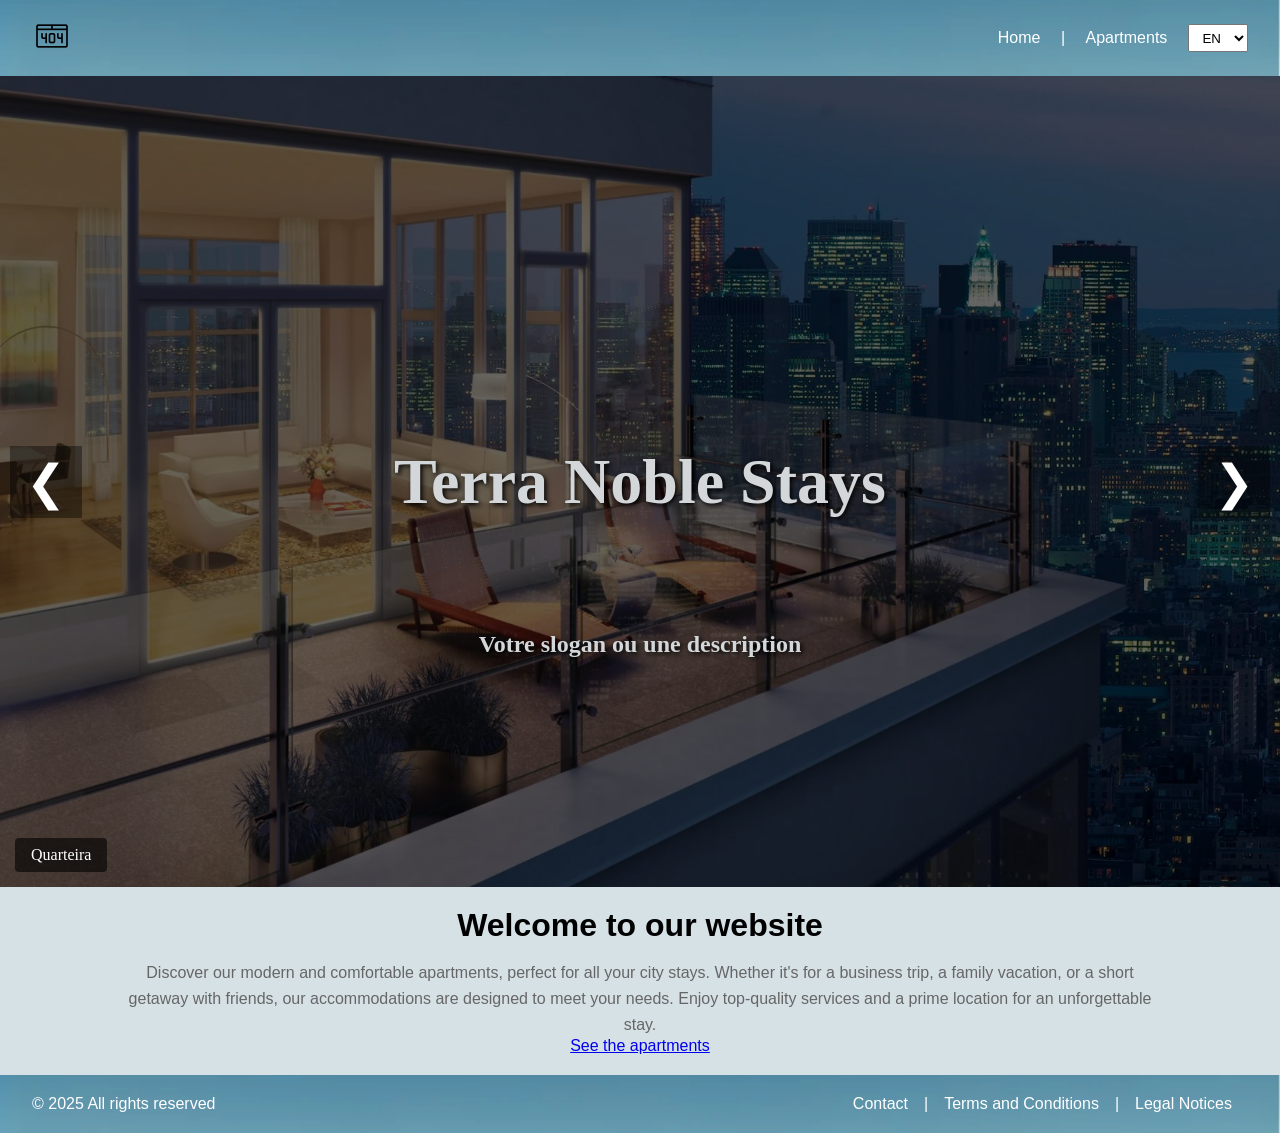
<file: index.html>
<!DOCTYPE html>
<html lang="en">
<head>
  <meta charset="UTF-8" />
  <meta name="viewport" content="width=device-width, initial-scale=1.0" />
  <title>Location Appartements</title>
  
  <!-- CSS de la page -->
  <link rel="stylesheet" href="./css/shared.css" />
  <link rel="stylesheet" href="./css/index.css" />
  <!-- CSS de la navbar et footer (optionnel si inclus dedans) -->
  <link rel="stylesheet" href="./css/navbar.css" />
  <link rel="stylesheet" href="./css/footer.css" />
</head>

<body>
  <!-- 🔼 Chargement dynamique de la navbar -->
  <div id="navbar-container"></div>

  <section id="carousel-section">
    <div class="banner">
      <h1>Terra Noble Stays</h1>
      <h3>Votre slogan ou une description</h3>
  
      <div class="carousel">
        <div class="carousel-images">
          <div class="carousel-image-wrapper">
            <img src="./images/appartement1.png" alt="Appartement 1" class="carousel-image">
            <div class="overlay"></div>x
            <div class="image-caption">Quarteira</div>
          </div>
          <div class="carousel-image-wrapper">
            <img src="./images/appartement2.png" alt="Appartement 2" class="carousel-image">
            <div class="overlay"></div>
            <div class="image-caption">Vilamoura</div>
          </div>
          <div class="carousel-image-wrapper">
            <img src="./images/appartement3.png" alt="Appartement 3" class="carousel-image">
            <div class="overlay"></div>
            <div class="image-caption">Olhao</div>
          </div>
        </div>
      </div>
    </div>
  
    <button class="carousel-prev">&#10094;</button>
    <button class="carousel-next">&#10095;</button>
  </section>
  



  <!-- 📝 Texte de présentation -->
  <section class="presentation">
    <h2 data-i18n="index_intro_title"></h2>
    <p data-i18n="index_intro_text"></p>
    <a href="./list-appartements.html" class="cta-button" data-i18n="index_see_apartments"></a>
  </section>

  <!-- 🔽 Chargement dynamique du footer -->
  <div id="footer-container"></div>

  <!-- Fichiers JavaScript -->
  <script src="./js/translation.js"></script>
  <script src="./js/main.js"></script>
</body>
</html>
</file>
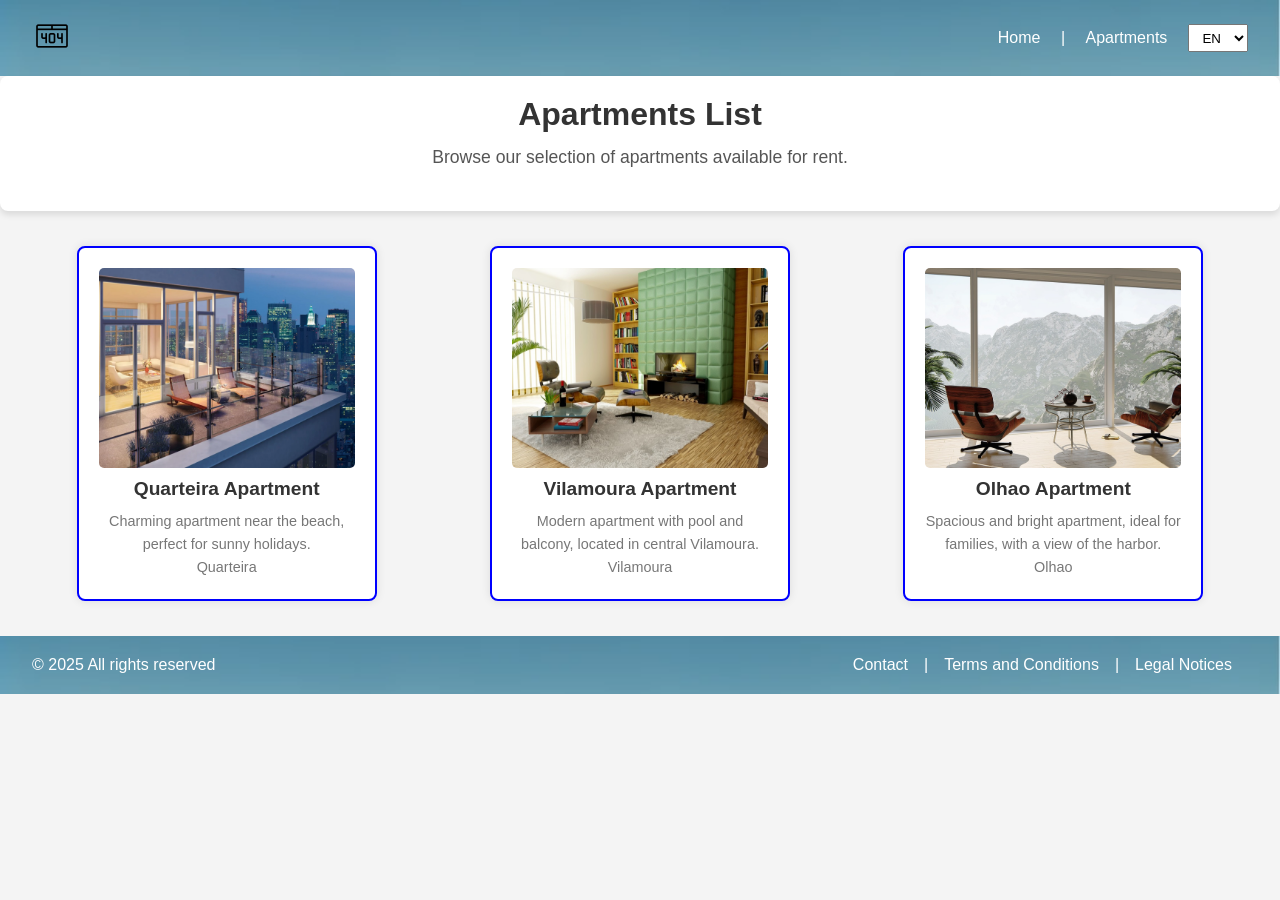
<file: list-appartements.html>
<!DOCTYPE html>
<html lang="en">
<head>
  <meta charset="UTF-8" />
  <meta name="viewport" content="width=device-width, initial-scale=1.0" />
  <title data-i18n="list_title">Location Appartements</title>
  
  <!-- CSS de la page -->
  <link rel="stylesheet" href="./css/shared.css" />
  <link rel="stylesheet" href="./css/list-appartements.css" />
  <!-- CSS de la navbar et footer -->
  <link rel="stylesheet" href="./css/navbar.css" />
  <link rel="stylesheet" href="./css/footer.css" />
</head>

<body>
  <!-- 🔼 Chargement dynamique de la navbar -->
  <div id="navbar-container"></div>

 <!-- Section d'introduction des appartements -->
<section id="appartements-intro">
    <h2 data-i18n="list_title"></h2>
    <p data-i18n="list_description"></p>
  </section>
  
  <!-- Section des appartements -->
  <section id="appartements-list">
    <!-- Appartement 1 -->
    <div class="appartement" id="apartment1">
      <img src="./images/appartement1.png" alt="Appartement de Quarteira" />
      <h3 data-i18n="apartment1_title"></h3>
      <p data-i18n="apartment1_desc"></p>
      <p data-i18n="apartment1_location"></p>
    </div>
  
    <!-- Appartement 2 -->
    <div class="appartement" id="apartment2">
      <img src="./images/appartement2.png" alt="Appartement de Vilamoura" />
      <h3 data-i18n="apartment2_title"></h3>
      <p data-i18n="apartment2_desc"></p>
      <p data-i18n="apartment2_location"></p>
    </div>
  
    <!-- Appartement 3 -->
    <div class="appartement" id="apartment3">
      <img src="./images/appartement3.png" alt="Appartement d'Olhao" />
      <h3 data-i18n="apartment3_title"></h3>
      <p data-i18n="apartment3_desc"></p>
      <p data-i18n="apartment3_location"></p>
    </div>
  </section>
  

  <!-- 🔽 Chargement dynamique du footer -->
  <div id="footer-container"></div>

  <!-- Fichiers JavaScript -->
  <script src="./js/list-appartements.js"></script>
  <script src="./js/translation.js"></script>
  <script src="./js/main.js"></script>
</body>
</html>
</file>
<file: css/shared.css>
/* Reset global */
html {
    font-size: 16px; /* Valeur par défaut */
}

* {
    margin: 0;
    padding: 0;
    box-sizing: border-box;
}

body {
    font-family: Arial, sans-serif;
    background-color: #d6e1e6;
    
}

h3 {
    font-size: 1.5rem;
    color: #003366; 
}

p {
    color: #666;
    line-height: 1.6;
}
</file>
<file: css/index.css>
/* Conteneur de la section du carrousel */
#carousel-section {
    position: relative;
}

/* Overlay */
.overlay {
    position: absolute;
    top: 0;
    left: 0;
    right: 0;
    bottom: 0;
    background: rgba(0, 0, 0, 0.6);  /* Ombre semi-transparente */
    z-index: 1;  /* L'overlay est derrière le titre et le sous-titre, mais devant le carrousel */
}

/* Carrousel */
.carousel {
    position: relative;
    width: 100%;  /* Le carrousel prend toute la largeur de son conteneur parent */
    height: 90.15vh;  /* Hauteur du carrousel en pourcentage de la hauteur de la fenêtre (viewport) */
    overflow: hidden;  /* Cache les parties des images qui débordent */
}

/* Conteneur des images du carrousel */
.carousel-images {
    display: flex;  /* Aligne les images horizontalement */
    width: 100%;  /* Le conteneur prend toute la largeur du carrousel */
    height: 100%;  /* La hauteur du conteneur prend toute la hauteur du carrousel */
    transition: transform 0.5s ease-in-out;  /* Transition fluide lors du changement d'image */
}

/* Styles pour chaque image du carrousel */
.carousel-image {
    flex-shrink: 0;  /* Empêche les images de se rétrécir */
    width: 100%;  /* Les images occupent toute la largeur du carrousel */
    height: 100%;  /* Les images occupent toute la hauteur du carrousel */
    object-fit: cover;  /* Garde l'aspect sans distorsion */
}

/* Boutons de navigation du carrousel */
.carousel-prev, .carousel-next {
    position: absolute;
    top: 50%;
    transform: translateY(-50%);
    font-size: 3rem;
    color: white;
    background-color: rgba(0, 0, 0, 0.4); /* Fond semi-transparent */
    border: none;
    padding: 0.5rem 1rem;
    cursor: pointer;
    z-index: 10;  /* Les boutons sont au-dessus de l'overlay */
    transition: background-color 0.3s;
}

/* Positionnement des boutons à gauche et à droite */
.carousel-prev {
    left: 10px;
}

.carousel-next {
    right: 10px;
}

/* Effet au survol des boutons */
.carousel-prev:hover,
.carousel-next:hover {
    background-color: rgba(0, 0, 0, 0.7); /* Plus visible au survol */
}

/* Titres (comme h1 et h3) */
.banner h1, .banner h3 {
    text-align: center;
    position: absolute;
    font-family: 'Playfair Display', serif;
    z-index: 2;  /* Les titres sont au-dessus de l'overlay */
    color: #d3d7d9;
    text-shadow: 2px 2px 5px rgba(0, 0, 0, 1);
}

.banner h1 {
    font-size: 4rem; 
    top: 50%;
    left: 50%;
    transform: translate(-50%, -50%);
}

.banner h3 {
    top: 70%;
    left: 50%;
    transform: translate(-50%, -50%);
}

.carousel-images {
    display: flex;
    width: 100%;
    height: 100%;
    transition: transform 0.5s ease-in-out;
  }
  
  .carousel-image-wrapper {
    flex-shrink: 0;
    width: 100%;
    height: 100%;
    position: relative;
  }
  
  .carousel-image {
    width: 100%;
    height: 100%;
    object-fit: cover;
    display: block;
  }
  
  .image-caption {
    position: absolute;
    bottom: 15px;
    left: 15px;
    background-color: rgba(0, 0, 0, 0.6);
    color: white;
    padding: 0.5rem 1rem;
    font-size: 1rem;
    font-family: 'Playfair Display', serif;
    border-radius: 4px;
    z-index: 10;
  }
  

/* Conteneur du carrousel fin */

/* Conteneur du presentation */
.presentation h2 {
    font-size: 2rem; 
    font-weight: bold;
    margin-bottom: 1rem;
  }

.presentation {
    text-align: center;
    margin-top: 20px;
    margin-bottom: 20px;
    width: 80%;
    margin-left: auto;
    margin-right: auto;
}
</file>
<file: css/navbar.css>
.navbar {
    padding: 1rem 2rem;
    display: flex;
    justify-content: space-between;
    align-items: center;
    background-image: url('../images/fade.png');
    background-size: cover; 
    background-position: center; 
    color: #ffff;
}
  
.logo {
    height: 40px;
}
  
  .navbar-right a {
    margin: 0 1rem;
    text-decoration: none;
    color: #ffffff;
    transition: color 0.3s ease;
    }

  .navbar-right a:hover {
     color: #cccccc;
}
    
  #languageSwitcher {
    padding: 0.3rem 0.6rem;
  }
</file>
<file: css/footer.css>
/* css/footer.css */
.footer {
    padding: 1rem 2rem;
    display: flex;
    justify-content: space-between;
    align-items: center;
    background-image: url('../images/fade.png');
    background-size: cover; 
    background-position: center; 
    color: #ffff;
  }

  .footer p {
    color: white;
  }  

  .footer-links {
    list-style: none;
    display: flex;
    gap: 1rem;
    padding: 0;
    margin: 0;
  }
  
  .footer-links li::after {
    content: "|";
    margin-left: 1rem;
    color: white;
  }
  
  .footer-links li:last-child::after {
    content: "";
  }

  .footer a {
    color: white;
    text-decoration: none;
    transition: color 0.3s ease;
  }
  
  .footer a:hover {
    color: #cccccc;
  }
</file>
<file: css/list-appartements.css>
/* Général */
body {
    font-family: Arial, sans-serif;
    background-color: #f4f4f4;
    margin: 0;
    padding: 0;
}

/* Section d'introduction des appartements */
#appartements-intro {
    text-align: center;
    padding: 20px;
    background-color: #fff;
    box-shadow: 0 4px 6px rgba(0, 0, 0, 0.1);
    border-radius: 8px;
}

#appartements-intro h2 {
    font-size: 2rem;
    color: #333;
    margin-bottom: 10px;
}

#appartements-intro p {
    font-size: 1.1rem;
    color: #555;
    margin-bottom: 20px;
}

/* Section des appartements */
#appartements-list {
    display: flex;
    flex-wrap: wrap;
    justify-content: space-around;
    padding: 20px;
}

/* Chaque appartement */
.appartement {
    width: 300px;
    margin: 15px;
    padding: 20px;
    background-color: white;
    border: 2px solid blue;
    border-radius: 8px;
    box-shadow: 0 0 10px rgba(0, 0, 0, 0.1);
    display: flex;
    flex-direction: column;
    align-items: center;
}

/* Image des appartements */
.appartement img {
    width: 100%;
    height: 200px;
    object-fit: cover;
    border-radius: 5px;
}

/* Titre de l'appartement */
.appartement h3 {
    font-size: 1.2rem;
    color: #333;
    margin: 10px 0;
    cursor: pointer;
}

/* Changement de couleur au survol du titre */
.appartement h3:hover {
    color: #007bff;
}

/* Location de l'appartement */
.appartement .location {
    font-size: 0.9rem;
    color: #555;
    margin-bottom: 10px;
}

/* Description de l'appartement */
.appartement p {
    font-size: 0.9rem;
    color: #777;
    text-align: center;
}
</file>
